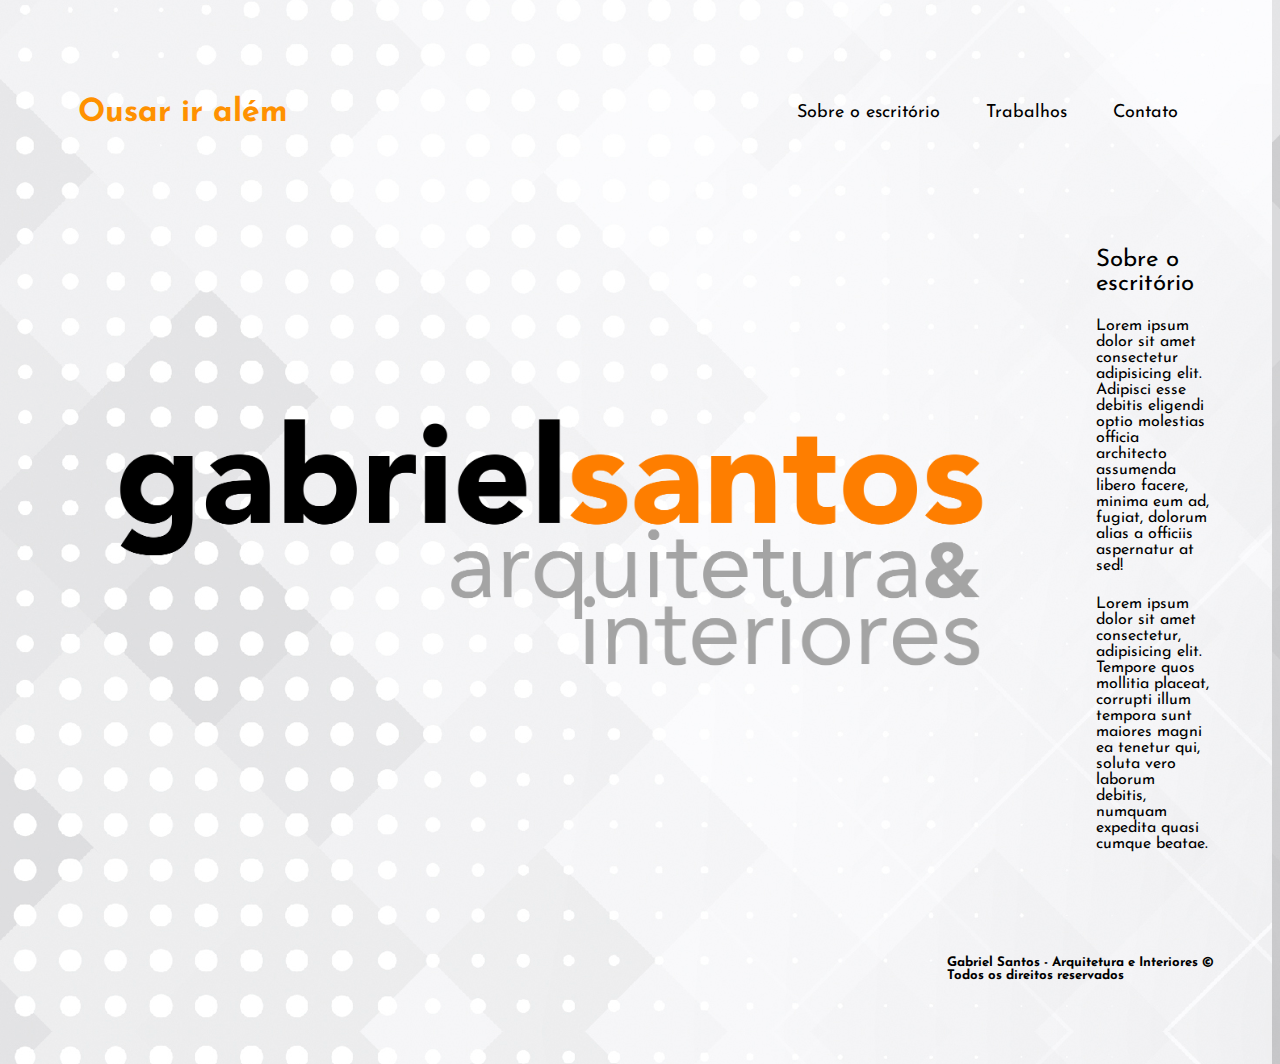
<file: index.html>
<!DOCTYPE html>
<html lang="pt-br">
<head>
    <meta charset="UTF-8">
    <meta http-equiv="X-UA-Compatible" content="IE=edge">
    <meta name="viewport" content="width=device-width, initial-scale=1.0">
    <title>Gabriel Santos - Arquitetura e Interiores</title>
    <link rel="stylesheet" href="./main.css">
    <link rel="preconnect" href="https://fonts.googleapis.com">
    <link rel="preconnect" href="https://fonts.gstatic.com" crossorigin>
    <link href="https://fonts.googleapis.com/css2?family=Josefin+Sans:wght@200&family=Montserrat:wght@200&family=Quicksand:wght@300&display=swap" rel="stylesheet">
    <style>
        body {
            background-image: url(./Imagens/fundo.png);
            background-position: right;
        }
    </style>
</head>
<body>
    <header>
        <div class="container">
            <h1>Ousar ir além</h1>
            <nav>
                <ul>
                    <li>
                        <a href="./index.html">Sobre o escritório</a>
                    </li>
                    <li>
                        <a href="./Trabalhos.html">Trabalhos</a>
                    </li>
                    <li>
                        <a href="./Contato.html">Contato</a>
                    </li>
                </ul>
            </nav>
        </div>
    </header>
    <section id="about">
        <div class="container">
            <img class="logo" src="./Imagens/logo.png" alt="Gabriel Santos Arquitetura e Interiores">
            <div>
                <h2>Sobre o escritório</h2>
                    <p>
                        Lorem ipsum dolor sit amet consectetur adipisicing elit. Adipisci esse debitis eligendi optio molestias officia architecto assumenda libero facere, minima eum ad, fugiat, dolorum alias a officiis aspernatur at sed!
                    </p>
                    <p>
                        Lorem ipsum dolor sit amet consectetur, adipisicing elit. Tempore quos mollitia placeat, corrupti illum tempora sunt maiores magni ea tenetur qui, soluta vero laborum debitis, numquam expedita quasi cumque beatae.
                    </p>
            </div>
        </div>
    </section>
    <footer>
        <div>
            <h5>Gabriel Santos - Arquitetura e Interiores &copy; Todos os direitos reservados</h5>
        </div>
    </footer>
</body>
</html>
</file>
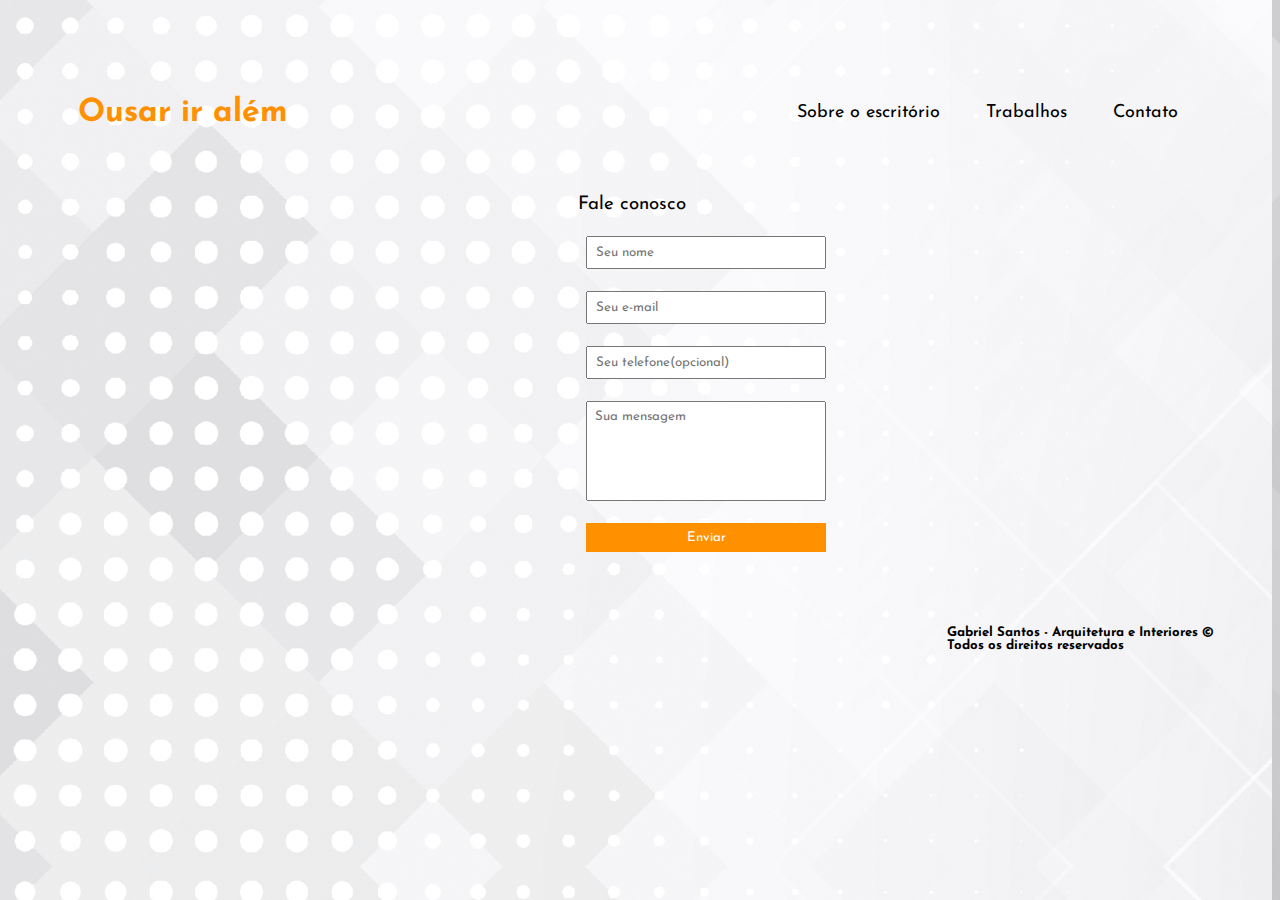
<file: Contato.html>
<!DOCTYPE html>
<html lang="pt-br">
<head>
    <meta charset="UTF-8">
    <meta http-equiv="X-UA-Compatible" content="IE=edge">
    <meta name="viewport" content="width=device-width, initial-scale=1.0">
    <title>Gabriel Santos - Arquitetura e Interiores</title>
    <link rel="stylesheet" href="./main.css">
    <link rel="preconnect" href="https://fonts.googleapis.com">
    <link rel="preconnect" href="https://fonts.gstatic.com" crossorigin>
    <link href="https://fonts.googleapis.com/css2?family=Josefin+Sans:wght@200&family=Montserrat:wght@200&family=Quicksand:wght@300&display=swap" rel="stylesheet">
    <style>
        body {
            background-image: url(./Imagens/fundo.png);
            background-position: right;
        }
    </style>
</head>
<body>
    <header>
        <div class="container">
            <h1>Ousar ir além</h1>
            <nav>
                <ul>
                    <li>
                        <a href="./index.html">Sobre o escritório</a>
                    </li>
                    <li>
                        <a href="./Trabalhos.html">Trabalhos</a>
                    </li>
                    <li>
                        <a href="./Contato.html">Contato</a>
                    </li>
                </ul>
            </nav>
        </div>
    </header>
    <section id="contato">
        <div class="container">
                <div class="contact-methods">
                    <div>
                        <h3>Fale conosco</h3>
                        <form>
                            <input type="text" placeholder="Seu nome" required />
                            <input type="email" placeholder="Seu e-mail" required />
                            <input type="tel" placeholder="Seu telefone(opcional)" />
                            <textarea placeholder="Sua mensagem" required></textarea>
                            <button type="submit">Enviar</button>
                        </form>
                    </div>
                </div>
            </div>
    </section>
    <footer>
        <div>
            <h5>Gabriel Santos - Arquitetura e Interiores &copy; Todos os direitos reservados</h5>
        </div>
    </footer>
</body>
</html>
</file>
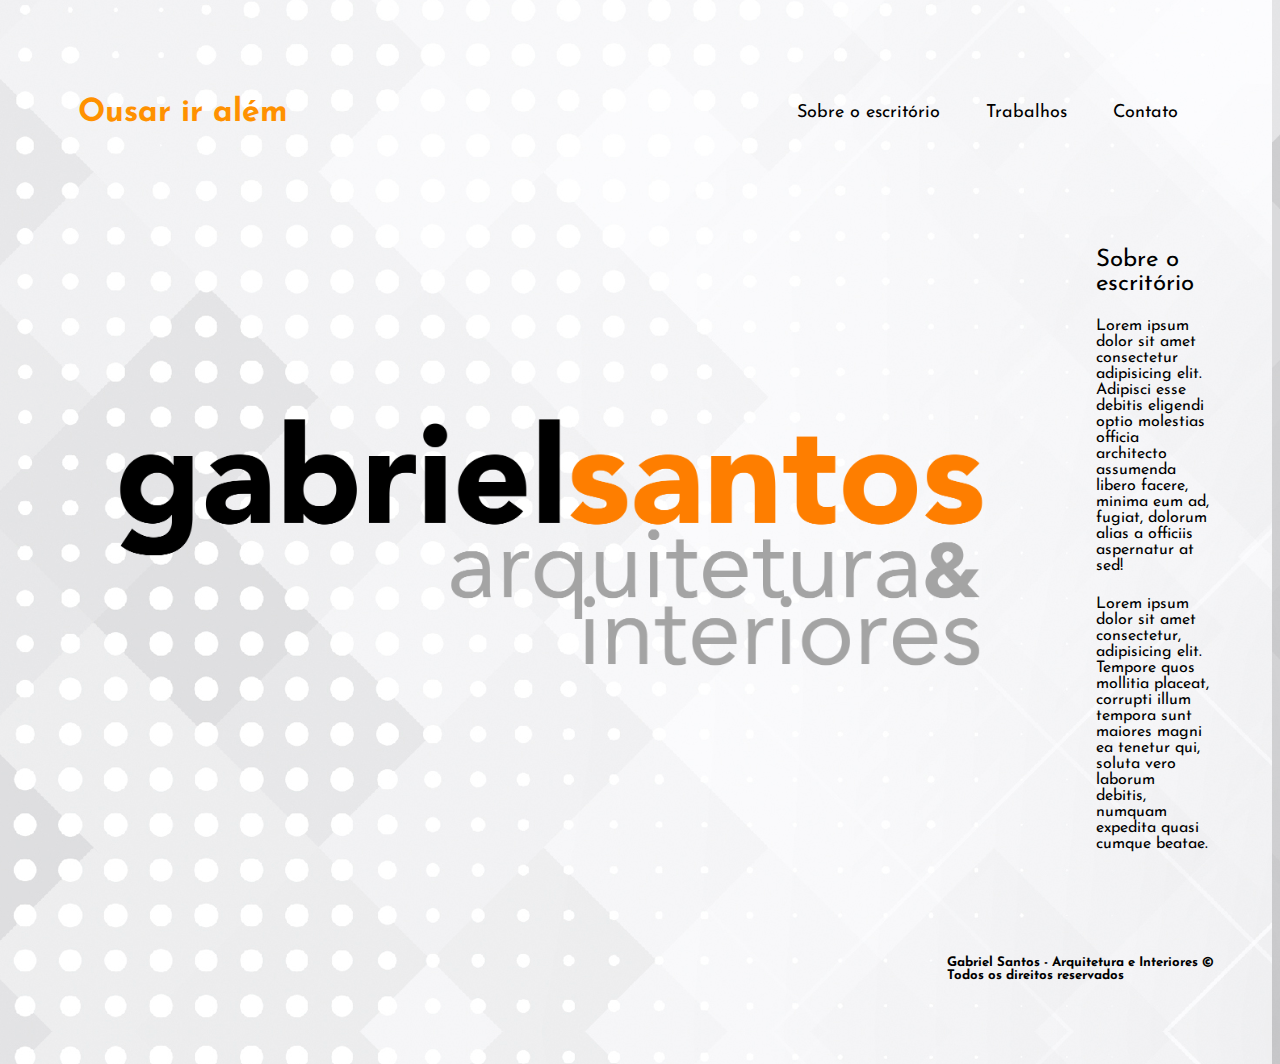
<file: Home.html>
<!DOCTYPE html>
<html lang="pt-br">
<head>
    <meta charset="UTF-8">
    <meta http-equiv="X-UA-Compatible" content="IE=edge">
    <meta name="viewport" content="width=device-width, initial-scale=1.0">
    <title>Gabriel Santos - Arquitetura e Interiores</title>
    <link rel="stylesheet" href="./main.css">
    <link rel="preconnect" href="https://fonts.googleapis.com">
    <link rel="preconnect" href="https://fonts.gstatic.com" crossorigin>
    <link href="https://fonts.googleapis.com/css2?family=Josefin+Sans:wght@200&family=Montserrat:wght@200&family=Quicksand:wght@300&display=swap" rel="stylesheet">
    <style>
        body {
            background-image: url(./Imagens/fundo.png);
            background-position: right;
        }
    </style>
</head>
<body>
    <header>
        <div class="container">
            <h1>Ousar ir além</h1>
            <nav>
                <ul>
                    <li>
                        <a href="./Home.html">Sobre o escritório</a>
                    </li>
                    <li>
                        <a href="./Trabalhos.html">Trabalhos</a>
                    </li>
                    <li>
                        <a href="./Contato.html">Contato</a>
                    </li>
                </ul>
            </nav>
        </div>
    </header>
    <section id="about">
        <div class="container">
            <img class="logo" src="./Imagens/logo.png" alt="Gabriel Santos Arquitetura e Interiores">
            <div>
                <h2>Sobre o escritório</h2>
                    <p>
                        Lorem ipsum dolor sit amet consectetur adipisicing elit. Adipisci esse debitis eligendi optio molestias officia architecto assumenda libero facere, minima eum ad, fugiat, dolorum alias a officiis aspernatur at sed!
                    </p>
                    <p>
                        Lorem ipsum dolor sit amet consectetur, adipisicing elit. Tempore quos mollitia placeat, corrupti illum tempora sunt maiores magni ea tenetur qui, soluta vero laborum debitis, numquam expedita quasi cumque beatae.
                    </p>
            </div>
        </div>
    </section>
    <footer>
        <div>
            <h5>Gabriel Santos - Arquitetura e Interiores &copy; Todos os direitos reservados</h5>
        </div>
    </footer>
</body>
</html>
</file>
<file: main.css>
* {
    margin: 22px 8px;
    padding: 0;
    box-sizing: border-box;
}

header,
section h2,
section h3,
section h4,
section h5,
form button {
    font-family: 'Josefin Sans', sans-serif;
    font-weight: normal;
}

body, input, textarea {
    font-family: 'Josefin Sans', sans-serif;
}

header {
    padding: 16px;
    color: rgb(255, 145, 0);
}

header nav li {
    display: inline;
    margin-left: 16px;
    color: rgb(255, 145, 0);
    font-size: 18px;
}

header nav li a {
    color: black;
    text-decoration: none;
}

.container {
    max-width: 1024px 768px;
    height: 80%;
    width: 95%;
    margin: auto;
}

header .container,
section .container {
    display: flex;
    align-items: center;
    justify-content: space-between;
}

section .logo {
    height: 320px;
    align-items: center;
}

.social-links img {
    height: 24px;
    align-items: center;
}

.social-links li {
    display: inline;
    margin-right: 8px;
}

section .container{
    display: flex;
}

section {
    padding: 0px 0;
    color: black;
}

section h2 {
    margin-bottom: 16px;
}

.logo {
    margin-right: 16px;
}

#works .container {
    display: block;
    position: center center;
}

.container h4 {
    margin-left: 520px;
    font-weight: 800;
}

.social-links img {
    height: 60px;
    margin-left: 370px;
}

.social-links li a {
    text-decoration: none;
}

#contato .container {
    margin-top: -75px;
    margin-left: 530px;
    margin-bottom: -52px;
}

.contact-methods {
    display: flex;
    justify-content: space-between;
}

#works .container img {
    height: 725px;
}

form input,
form textarea,
form button {
    display: block;
    width: 240px;
    margin-bottom: 8px;
    padding: 8px;
}

form textarea {
    resize: none;
    height: 100px;
}

section h3 {
    margin-bottom: 16px;
}

form button {
    background-color: rgb(255, 145, 0);
    color: white;
    border: none;
    cursor: pointer;
}

form button:hover {
    background-color: white;
    color: rgb(255, 145, 0);
}

input:focus, textarea:focus {
    outline-color: gray;
}

footer {
    margin-left: 915px;
    color: black;
    padding: 16px 0;
}
</file>
